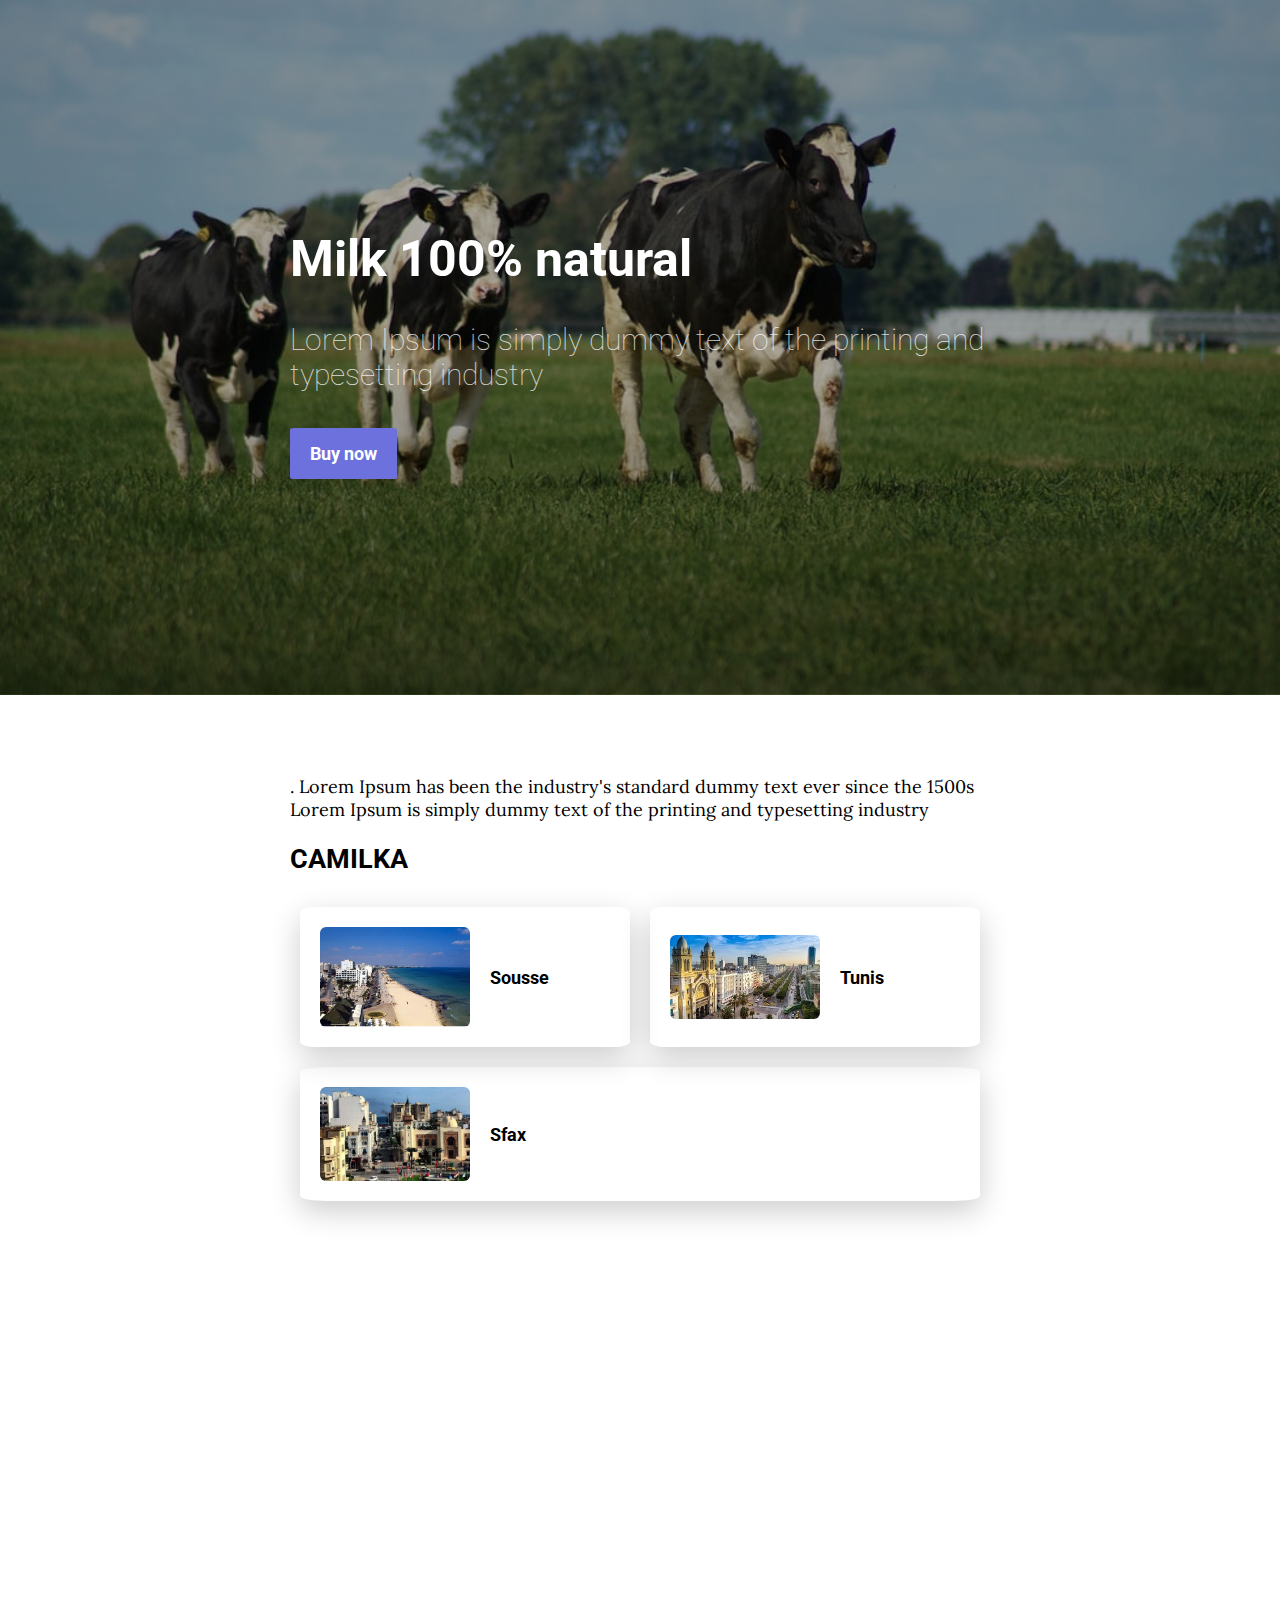
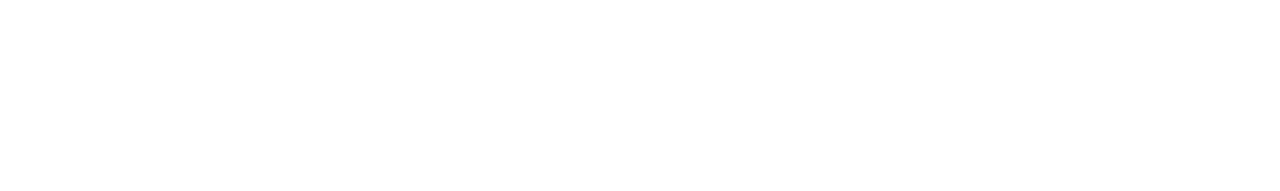
<file: index.html>
<!DOCTYPE html>
   
   <html>
       
       <head>
	       <title>Camilka</title>
	       <meta charset="utf-8">
	       <link rel="stylesheet"  href="css/style.css">

       </head>
       
       <body>
         
         <div class="banner">
         	<div class="container">
         		<h1>Milk 100% natural</h1>
         		<h2>Lorem Ipsum is simply dummy text of the printing and typesetting industry</h2>
         		<a href="#Apply-section" class="blue-btn">Buy now</a>
         	</div>
         	

         </div>



         <div class="container">
            
         	<p>. Lorem Ipsum has been the industry's standard dummy text ever since the 1500s
         	Lorem Ipsum is simply dummy text of the printing and typesetting industry</p>
         	
         	
         	
         	
         	<h2>CAMILKA</h2> 
         
         <div class="cards">
         	<div class="card">
         	  <img src="photo/sousse.jpg" width="150px">
         	  <h3>Sousse</h3>
         	</div>
         	<div class="card">
         	  <img src="photo/tunis.jpg" width="150px">
         	  <h3>Tunis</h3>
         	</div>
         	<div class="card">
         	  <img src="photo/sfax.jpg" width="150px">
         	  <h3>Sfax</h3>
         	</div>
         </div>

         	

         	
         </div> 
         <div id="Apply-section">
         	<div class="typeform-widget" data-url="https://form.typeform.com/to/cuFY76u9?typeform-medium=embed-snippet" style="width: 100%; height: 500px;"></div> <script> (function() { var qs,js,q,s,d=document, gi=d.getElementById, ce=d.createElement, gt=d.getElementsByTagName, id="typef_orm", b="https://embed.typeform.com/"; if(!gi.call(d,id)) { js=ce.call(d,"script"); js.id=id; js.src=b+"embed.js"; q=gt.call(d,"script")[0]; q.parentNode.insertBefore(js,q) } })() </script>
         </div>
              
         

       </body>
</html>
</file>
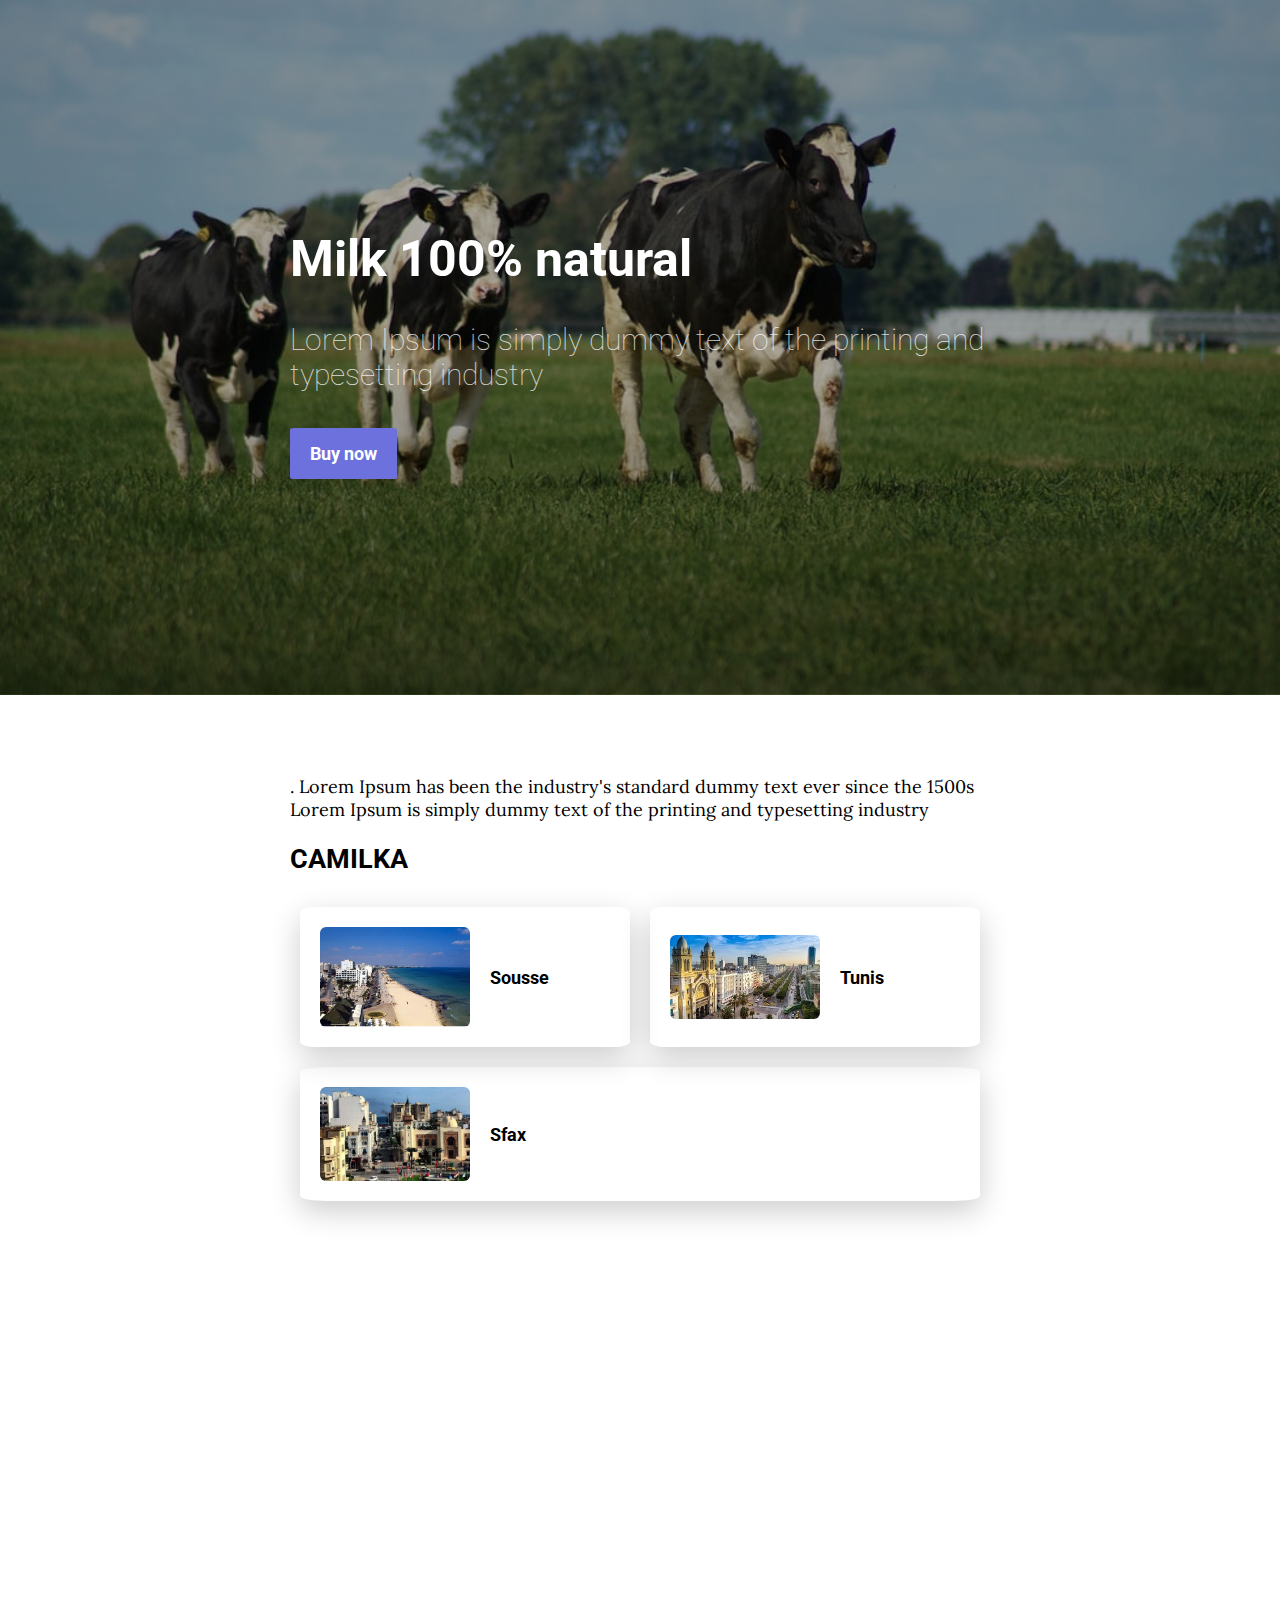
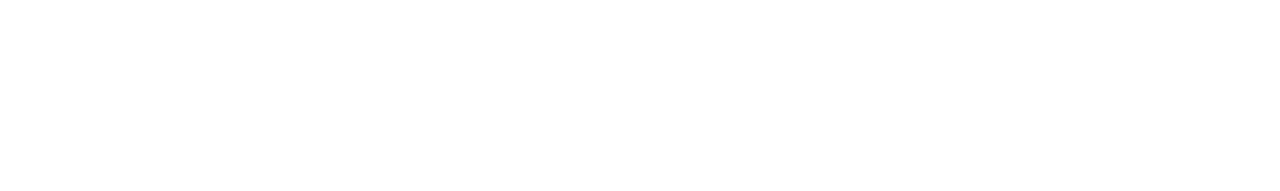
<file: Nouveau document texte.html>
<!DOCTYPE html>
   
   <html>
       
       <head>
	       <title>Camilka</title>
	       <meta charset="utf-8">
	       <link rel="stylesheet"  href="css/style.css">

       </head>
       
       <body>
         
         <div class="banner">
         	<div class="container">
         		<h1>Milk 100% natural</h1>
         		<h2>Lorem Ipsum is simply dummy text of the printing and typesetting industry</h2>
         		<a href="#Apply-section" class="blue-btn">Buy now</a>
         	</div>
         	

         </div>



         <div class="container">
            
         	<p>. Lorem Ipsum has been the industry's standard dummy text ever since the 1500s
         	Lorem Ipsum is simply dummy text of the printing and typesetting industry</p>
         	
         	
         	
         	
         	<h2>CAMILKA</h2> 
         
         <div class="cards">
         	<div class="card">
         	  <img src="photo/sousse.jpg" width="150px">
         	  <h3>Sousse</h3>
         	</div>
         	<div class="card">
         	  <img src="photo/tunis.jpg" width="150px">
         	  <h3>Tunis</h3>
         	</div>
         	<div class="card">
         	  <img src="photo/sfax.jpg" width="150px">
         	  <h3>Sfax</h3>
         	</div>
         </div>

         	

         	
         </div> 
         <div id="Apply-section">
         	<div class="typeform-widget" data-url="https://form.typeform.com/to/cuFY76u9?typeform-medium=embed-snippet" style="width: 100%; height: 500px;"></div> <script> (function() { var qs,js,q,s,d=document, gi=d.getElementById, ce=d.createElement, gt=d.getElementsByTagName, id="typef_orm", b="https://embed.typeform.com/"; if(!gi.call(d,id)) { js=ce.call(d,"script"); js.id=id; js.src=b+"embed.js"; q=gt.call(d,"script")[0]; q.parentNode.insertBefore(js,q) } })() </script>
         </div>
              
         

       </body>
</html>
</file>
<file: css/style.css>
@import url('https://fonts.googleapis.com/css2?family=Lora:ital,wght@1,500&family=Roboto&display=swap');
@import url('components/container.css');
@import url('components/avatar.css');
@import url('components/button.css');
@import url('components/banner.css');
@import url('components/card.css');


body{font-family: 'Lora', serif;
font-size: 18px;
margin: 0px}

h1,h2,h3 {font-family: 'Roboto', sans-serif;
font-weight: bold;}

a{text-decoration: none;}
</file>
